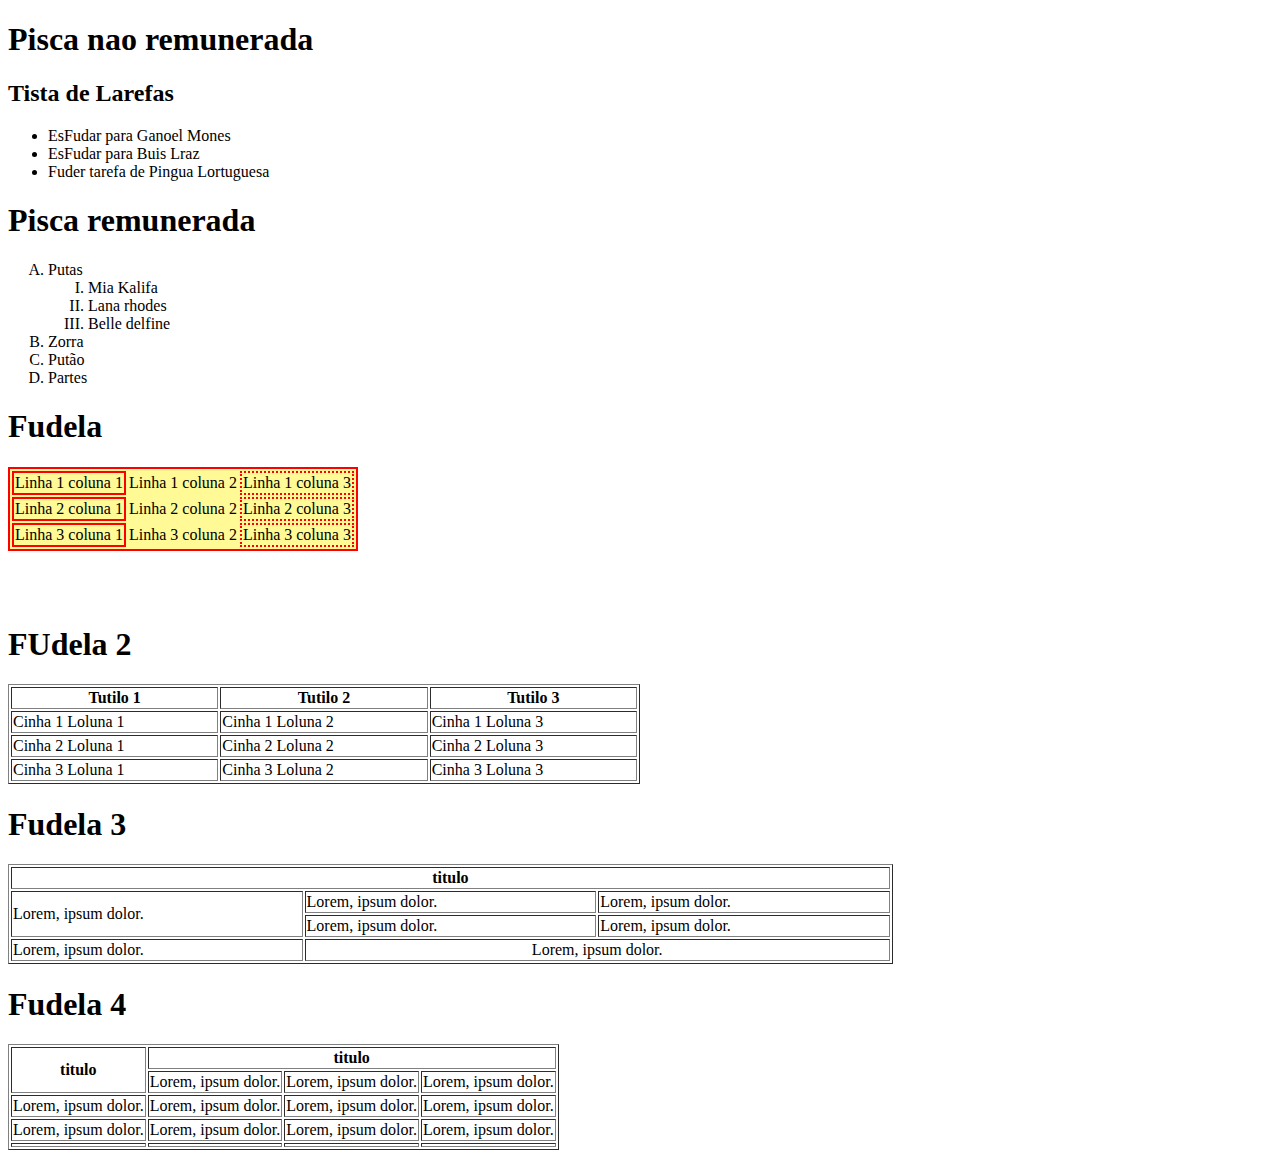
<file: index.html>
<!DOCTYPE html>
<html lang="pt-br">
<head>
    <meta charset="UTF-8">
    <meta name="viewport" content="width=device-width, initial-scale=1.0">
    <title>Piscas e Fudelas</title>
</head>
<body>
<h1>Pisca nao remunerada</h1>
<h2>Tista de Larefas</h2>
<ul>

        <li>EsFudar para Ganoel Mones</li>
        <li>EsFudar para Buis Lraz</li>
        <li>Fuder tarefa de Pingua Lortuguesa</li>

</ul>
<h1>Pisca remunerada</h1>

<ol type="A">
    <li>Putas</li>
    <ol type="I">
        <li>Mia Kalifa</li>
        <li>Lana rhodes</li>
        <li>Belle delfine</li>
    </ol>
    <li>Zorra</li>
    <li>Putão</li>
    <li>Partes</li>

</ol>
    <h1>Fudela</h1>

    <table border="1" style="border:2px solid red ;background-color: rgb(255, 250, 149);">
        </thead>
        <tr>
            <td style="border:2px solid red ;">Linha 1 coluna 1</td>
            <td style="border:2px none red ;">Linha 1 coluna 2</td>
            <td style="border:2px dotted red ;">Linha 1 coluna 3</td>
            
        </tr>
        <tr>
            <td style="border:2px solid red ;">Linha 2 coluna 1</td>
            <td style="border:2px none red ;">Linha 2 coluna 2</td>
            <td style="border:2px dotted red ;">Linha 2 coluna 3</td>
        </tr>
        <tr>
            <td style="border:2px solid red ;">Linha 3 coluna 1</td>
            <td style="border:2px none red ;">Linha 3 coluna 2</td>
            <td style="border:2px dotted red ;">Linha 3 coluna 3</td>
        </tr>
    </table>
<br>
<br>
<br>
<h1>FUdela 2</h1>
    <table border="1" style="width:50%; ">
        <thead>

            <th>Tutilo 1</th>
            <th>Tutilo 2</th>
            <th>Tutilo 3</th>

        </thead>

        <tbody>
            <tr>
                <td>Cinha 1 Loluna 1</td>
                <td>Cinha 1 Loluna 2</td>
                <td>Cinha 1 Loluna 3</td>
            </tr>
            <tr>
                <td>Cinha 2 Loluna 1</td>
                <td>Cinha 2 Loluna 2</td>
                <td>Cinha 2 Loluna 3</td>
            </tr>
            <tr>
                <td>Cinha 3 Loluna 1</td>
                <td>Cinha 3 Loluna 2</td>
                <td>Cinha 3 Loluna 3</td>
            </tr>

        </tbody>
    </table>
<h1>Fudela 3</h1>

<table border="1"  style="height: 50px; width: 70%;">

<thead>
    <th colspan="3" style="text-align: center;">titulo</th>


</thead>
<tbody>
    <tr>
        <td rowspan="2">Lorem, ipsum dolor.</td>
        <td>Lorem, ipsum dolor.</td><td>Lorem, ipsum dolor.</td>
    </tr>
    <tr>

        <td>Lorem, ipsum dolor.</td>
        <td>Lorem, ipsum dolor.</td>
    </tr>
    <tr>
        <td>Lorem, ipsum dolor.</td>
        <td colspan="2" style="text-align: center;">Lorem, ipsum dolor.</td>
        
    </tr>
</tbody>
</table>
<h1>Fudela 4</h1>

<table border = "1">
 
        <th rowspan="2">titulo</th>
        <th colspan="3">titulo</th>
        <tr>
            
            <td>Lorem, ipsum dolor.</td>
            <td>Lorem, ipsum dolor.</td>
            <td>Lorem, ipsum dolor.</td>
        </tr>
        <tr>
            <td>Lorem, ipsum dolor.</td>
            <td>Lorem, ipsum dolor.</td>
            <td>Lorem, ipsum dolor.</td>
            <td>Lorem, ipsum dolor.</td>
        </tr>
        <tr>
            <td>Lorem, ipsum dolor.</td>
            <td>Lorem, ipsum dolor.</td>
            <td>Lorem, ipsum dolor.</td>
            <td>Lorem, ipsum dolor.</td>
        </tr>
        <tr>
            <td></td>
            <td></td>
            <td></td>
            <td></td>

        </tr>

    </tbody>


</table>
</body>
</html>
</file>
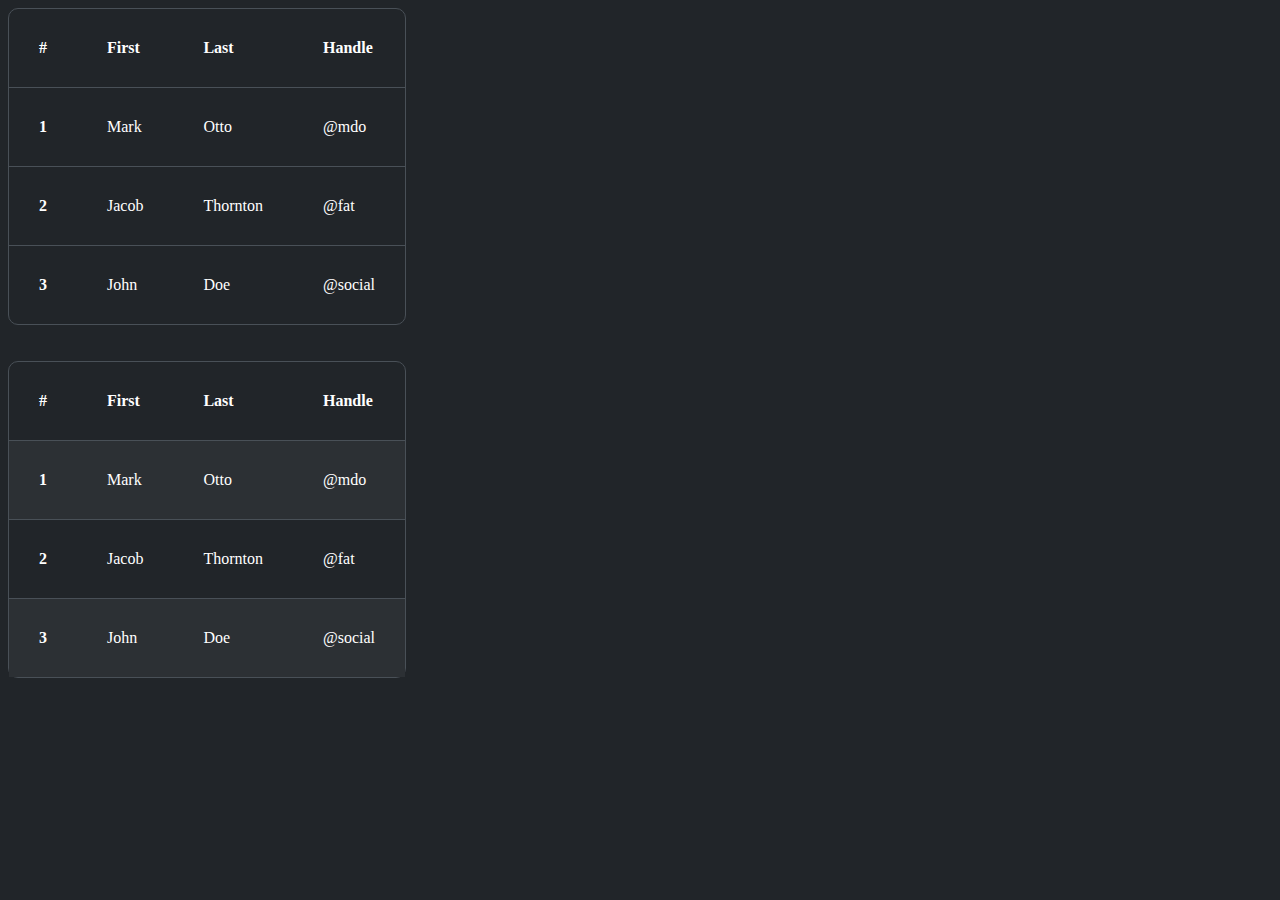
<file: bordermarginpadding/index.html>
<!DOCTYPE html>
<html lang="en">
<head>
    <meta charset="UTF-8">
    <meta name="viewport" content="width=device-width, initial-scale=1.0">
    <title>Document</title>
    <link rel="stylesheet" href="style.css">

</head>
<body>
  <table class="Table1">
  <thead>
    <tr>
      <th scope="col">#</th>
      <th scope="col">First</th>
      <th scope="col">Last</th>
      <th scope="col">Handle</th>
    </tr>
  </thead>
  <tbody>
    <tr>
      <th scope="row">1</th>
      <td>Mark</td>
      <td>Otto</td>
      <td>@mdo</td>
    </tr>
    <tr>
      <th scope="row">2</th>
      <td>Jacob</td>
      <td>Thornton</td>
      <td>@fat</td>
    </tr>
    <tr >
      <th scope="row" id="idhaha">3</th>
      <td id="idhaha">John</td>
      <td id="idhaha">Doe</td>
      <td id="idhaha">@social</td>
    </tr>
</table>

<br>
<br> 


    <table class="Table1">
  <thead>
    <tr>
      <th scope="col">#</th>
      <th scope="col">First</th>
      <th scope="col">Last</th>
      <th scope="col">Handle</th>
    </tr>
  </thead>
  <tbody>
    <tr id="table2">
      <th scope="row" >1</th>
      <td>Mark</td>
      <td>Otto</td>
      <td>@mdo</td>
    </tr>
    <tr>
      <th scope="row">2</th>
      <td>Jacob</td>
      <td>Thornton</td>
      <td>@fat</td>
    </tr>
    <tr id="table2">
      <th scope="row" id="idhaha">3</th>
      <td id="idhaha">John</td>
      <td id="idhaha">Doe</td>
      <td id="idhaha">@social</td>
    </tr>
    </table>
  </tbody>
</body>
</html>
</file>
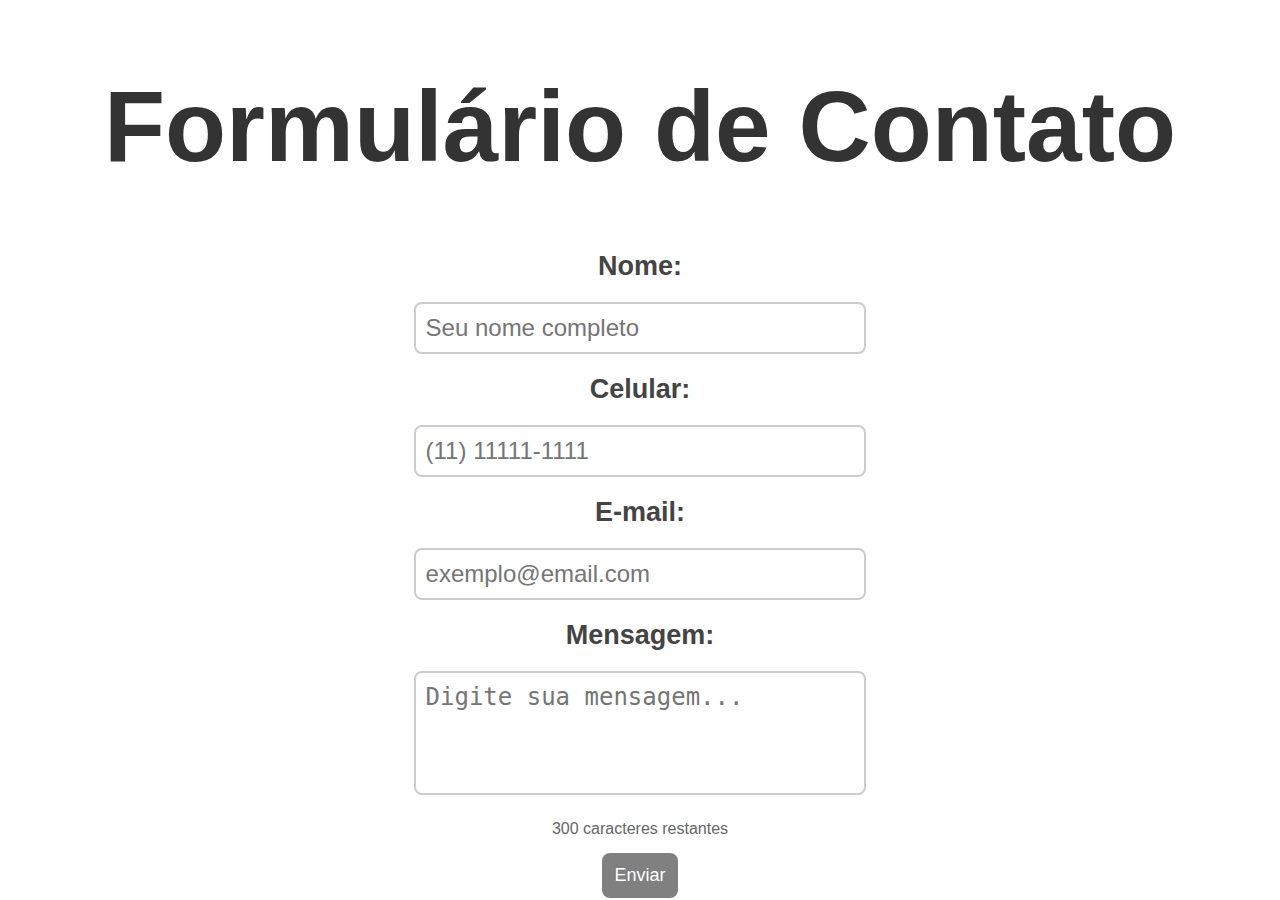
<file: Carlos Alberto Rodrigues Netto e Davi curto Pessanha/index.html>
<!DOCTYPE html>
<html lang="pt-br">
<head>
    <meta charset="UTF-8">
    <meta name="viewport" content="width=device-width, initial-scale=1.0">
    <title>Contato</title>
    <link rel="stylesheet" href="style.css">
</head>
<body>
    <div class="">
        <h1>Formulário de Contato</h1>
        <form id="form-contato">
            <label for="nome">Nome:</label>
            <input type="text" id="nome" name="nome" required placeholder="Seu nome completo">

            <label for="telefone">Celular:</label>
            <input type="tel" id="telefone" name="telefone" required placeholder="(11) 11111-1111">

            <label for="email">E-mail:</label>
            <input type="email" id="email" name="email" required placeholder="exemplo@email.com">

            <label for="mensagem">Mensagem:</label>
            <textarea id="mensagem" name="mensagem" maxlength="300" required placeholder="Digite sua mensagem..."></textarea>
            <div id="contador">300 caracteres restantes</div>

            <button type="submit">Enviar</button>
        </form>
    </div>

    <script src="script.js"></script>
</body>
</html>
</file>
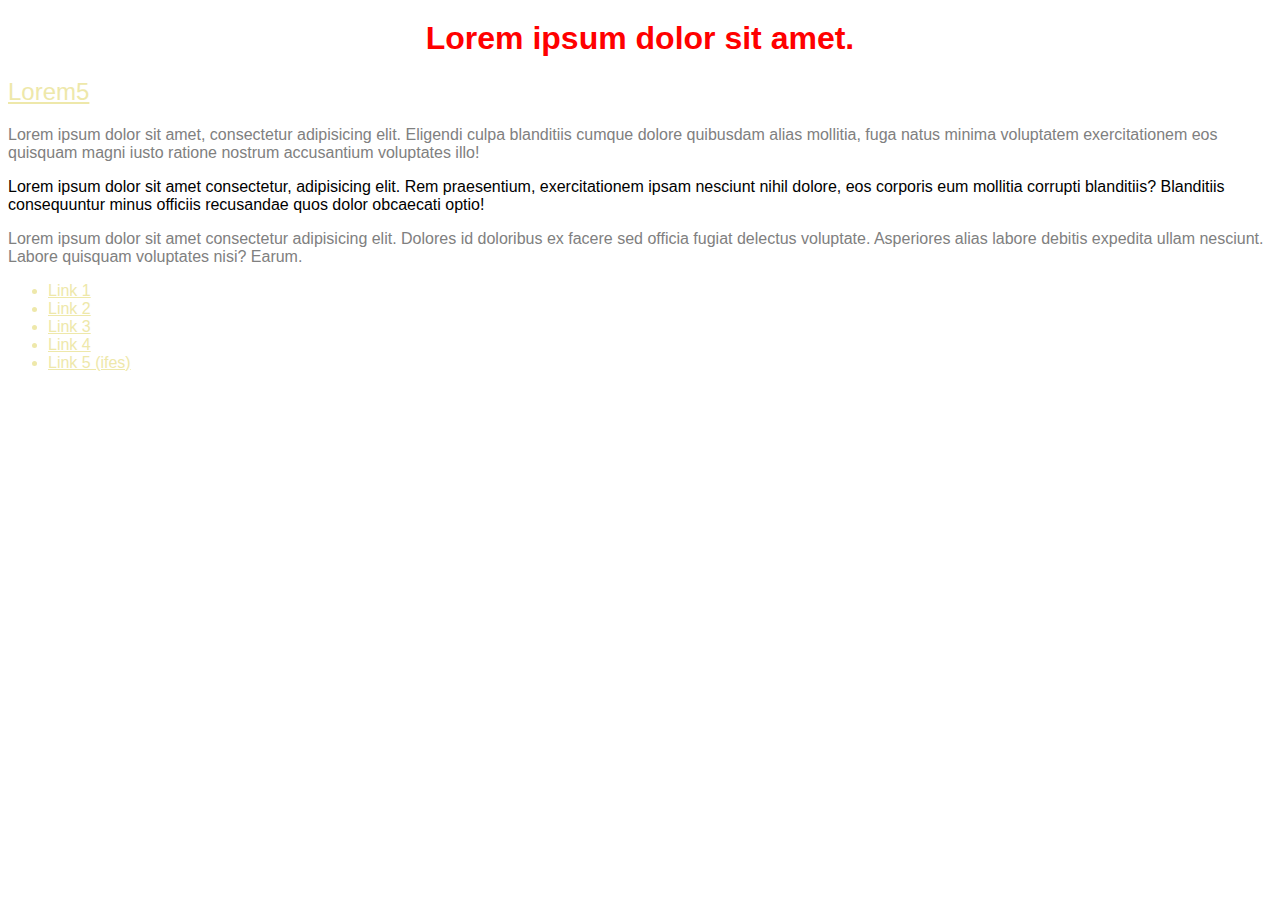
<file: CSS/index.html>
<!DOCTYPE html>
<html lang="pt-br">
<head>
    <meta charset="UTF-8">
    <meta name="viewport" content="width=device-width, initial-scale=1.0">
    <title>CSS</title>
    <link rel="stylesheet" href="CSS!!!!!.css">
    <!--<style>
        p{
            color:grey;
            text-align: justify;

        }
    </style>-->
</head>
<h1  >Lorem ipsum dolor sit amet.</h1>
<h2 class ="t2">Lorem5</h2>
<p>Lorem ipsum dolor sit amet, consectetur adipisicing elit. Eligendi culpa blanditiis cumque dolore quibusdam alias mollitia, fuga natus minima voluptatem exercitationem eos quisquam magni iusto ratione nostrum accusantium voluptates illo!</p>
<p class = "texto-comum">Lorem ipsum dolor sit amet consectetur, adipisicing elit. Rem praesentium, exercitationem ipsam nesciunt nihil dolore, eos corporis eum mollitia corrupti blanditiis? Blanditiis consequuntur minus officiis recusandae quos dolor obcaecati optio!</p>
<p>Lorem ipsum dolor sit amet consectetur adipisicing elit. Dolores id doloribus ex facere sed officia fugiat delectus voluptate. Asperiores alias labore debitis expedita ullam nesciunt. Labore quisquam voluptates nisi? Earum.</p>
<body>
<ul>
    <li><a href="">Link 1</a></li>
    <li><a href="">Link 2</a></li>
    <li><a href="">Link 3</a></li>
    <li><a href="">Link 4</a></li>
    <li><a href="" id="Link-IFES">Link 5 (ifes)</a></li>
</ul>
</body>
</html>
</file>
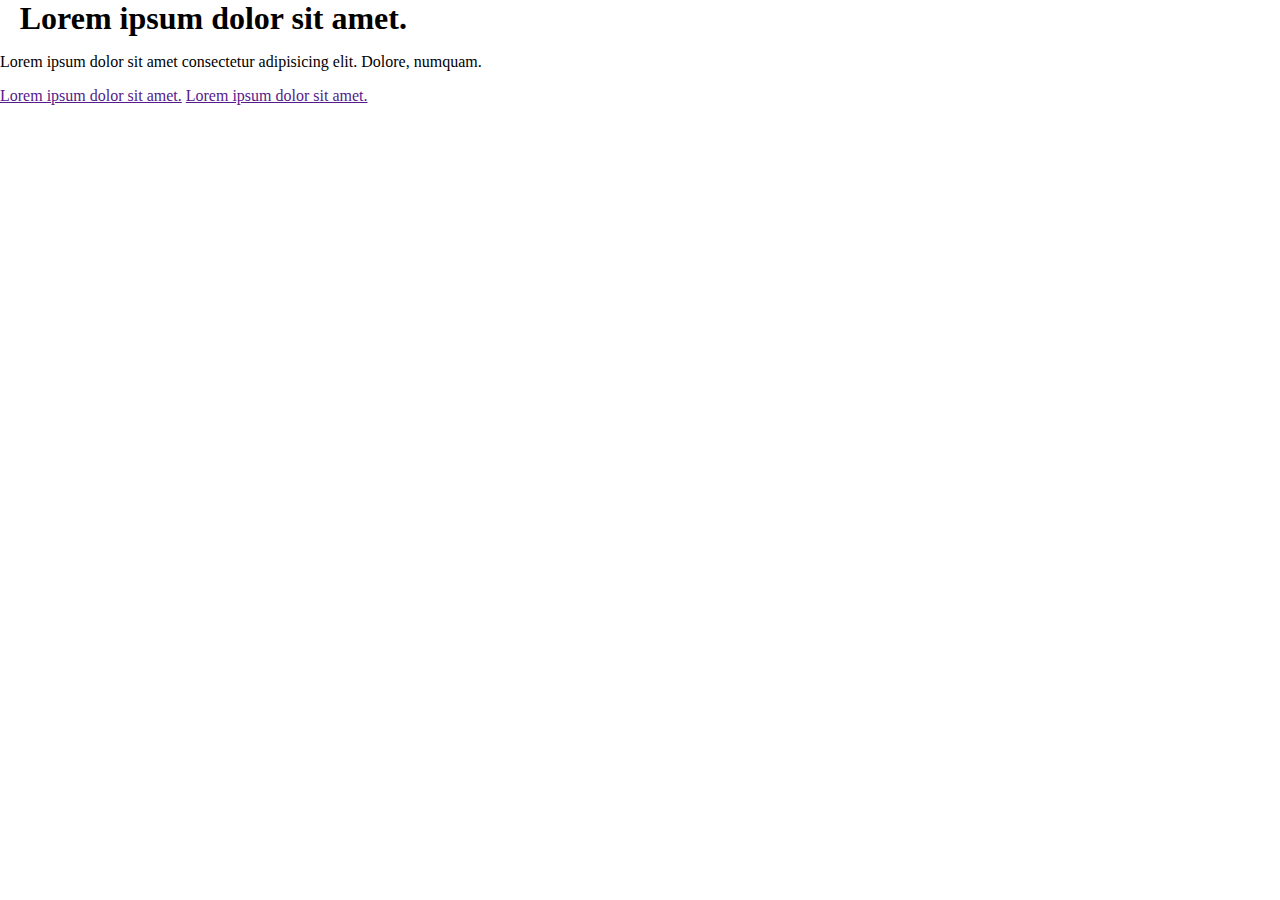
<file: display/index.html>
<!DOCTYPE html>
<html lang="en">
<head>
    <meta charset="UTF-8">
    <meta name="viewport" content="width=device-width, initial-scale=1.0">
    <title>Document</title>
    <link rel="stylesheet" href="style.css">
</head>
<body>
<h1>Lorem ipsum dolor sit amet.</h1>
<p>Lorem ipsum dolor sit amet consectetur adipisicing elit. Dolore, numquam.</p>
<a  class="laal" href="">Lorem ipsum dolor sit amet.</a>

<a  class="laal" href="">Lorem ipsum dolor sit amet.</a>


</body>
</html>
</file>
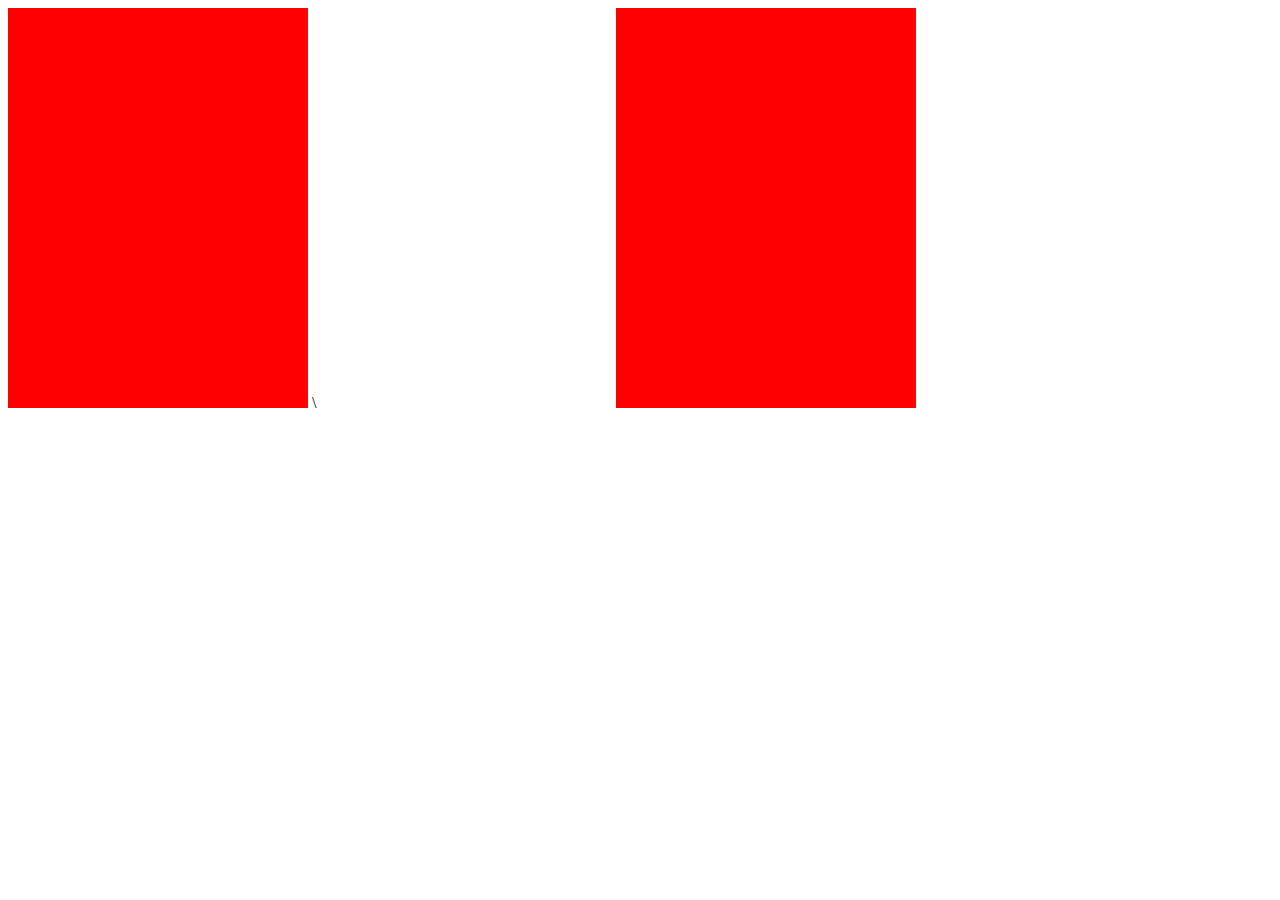
<file: div/index.html>
<!DOCTYPE html>
<html lang="en">
<head>
    <meta charset="UTF-8">
    <meta name="viewport" content="width=device-width, initial-scale=1.0">
    <title>Document</title>
    <link rel="stylesheet" href="style.css">
</head>
<body>
    <div class="d1" id="a3"></div>
    <div class="d1" id="a2">\</div>
    <div class="d1" id="a3"></div>
</body>
</html>
</file>
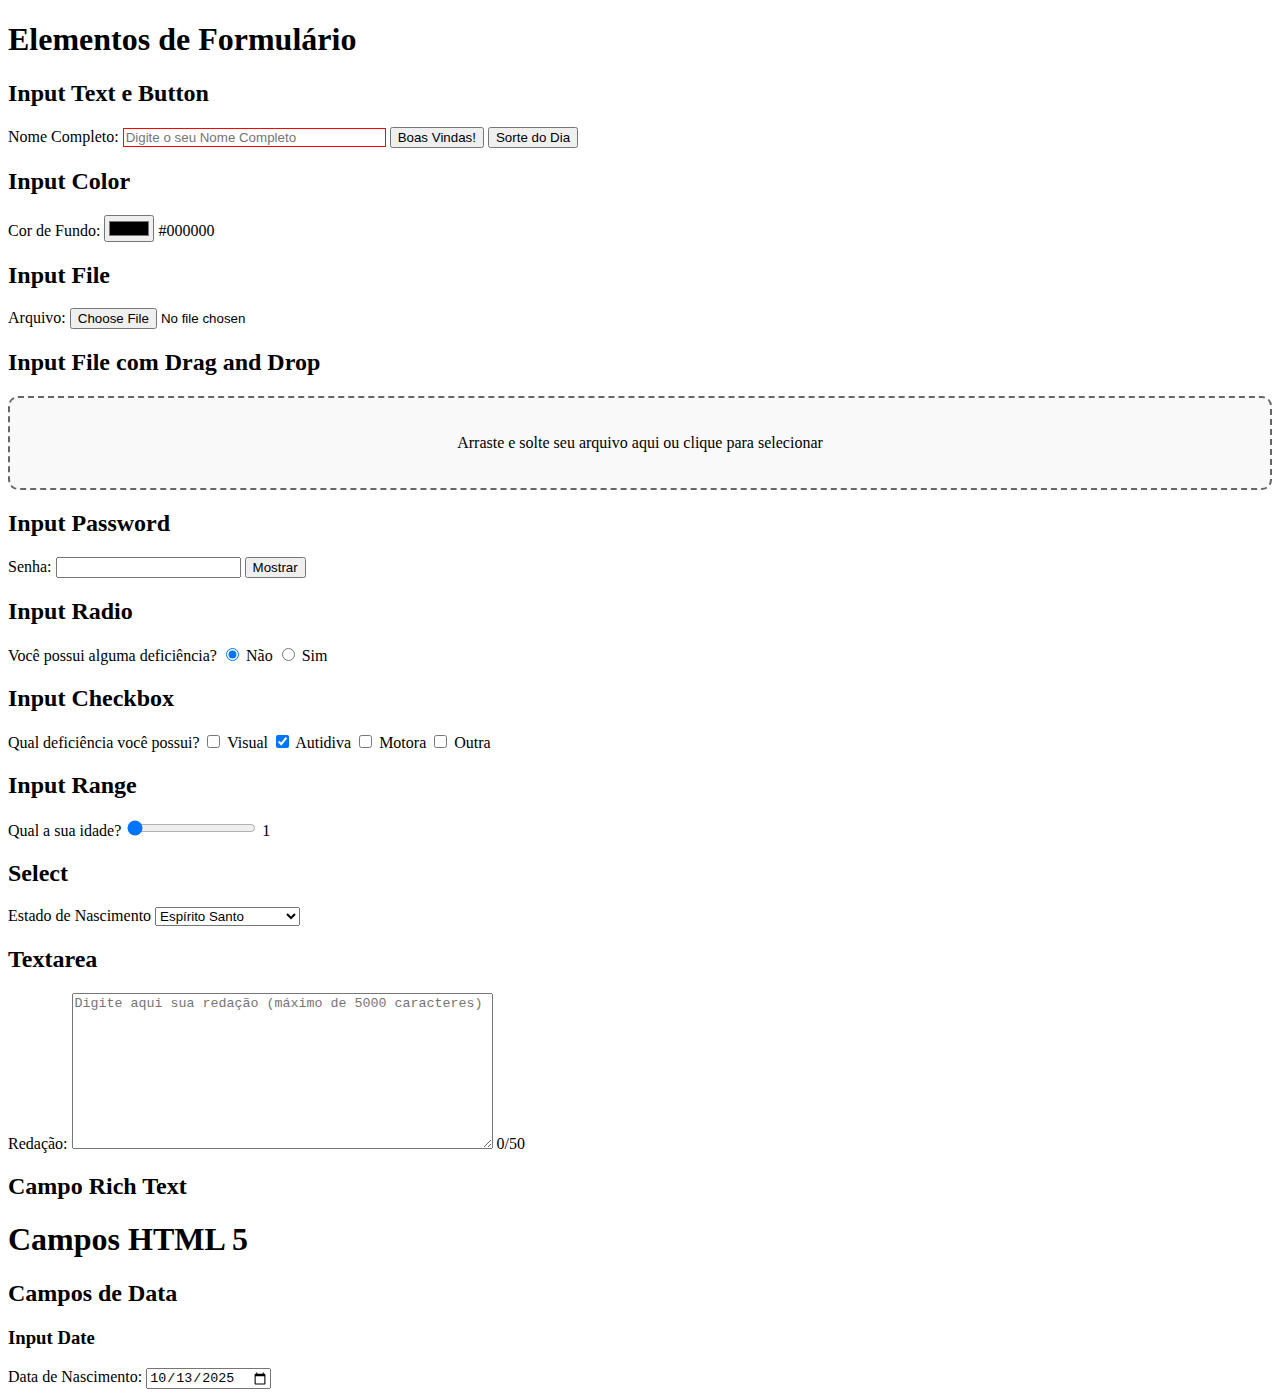
<file: Formularios/index.html>
<!DOCTYPE html>
<html lang="pt-br">
<head>
    <meta charset="UTF-8">
    <meta name="viewport" content="width=device-width, initial-scale=1.0">
    <title>Formulários HTML</title>

    <link rel="stylesheet" href="estilos.css">
    <link rel="stylesheet" href="dragdrop.css">
    <link href="https://cdn.quilljs.com/1.3.6/quill.snow.css" rel="stylesheet">
</head>
<body>

<h1>Elementos de Formulário</h1>

<div>
    <h2>Input Text e Button</h2>
    <label for="nome">Nome Completo:</label>
    <input type="text" class="texto" id="nome" name="nome" size="30" maxlength="30" placeholder="Digite o seu Nome Completo">

    <input type="button" id="btnboasvindas" name="btnboasvindas" value="Boas Vindas!" onclick="boasVindas()">

    <button id="btnsortedodia" name="btnsortedodia" onclick="sorteDoDia()">Sorte do Dia</button>
</div>

<div>
    <h2>Input Color</h2>

    <label for="corfundo">Cor de Fundo:</label>
    <input type="color" id="corfundo" name="corfundo" onchange="mudaCor(this.value)">
    <span id="corfundo_texto">#000000</span>
</div>

<div>
    <h2>Input File</h2>
    <label for="arquivo">Arquivo:</label>
    <input type="file" id="arquivo" name="arquivo">
</div>

<div>
    <h2>Input File com Drag and Drop</h2>
    <div id="drop-area">
        <p>Arraste e solte seu arquivo aqui ou clique para selecionar</p>
        <input type="file" id="fileElem" name="fileElem" hidden>
    </div>
    <div id="file-list"></div>
</div>

<div>
    <h2>Input Password</h2>

    <label for="senha">Senha:</label>
    <input type="password" id="senha" name="senha">
    <input type="button" id="btmostrar" name="btmostrar" value="Mostrar" onmousedown="mostraSenha()">
</div>

<div>
    <h2>Input Radio</h2>

    <label>Você possui alguma deficiência?</label>

    <input type="radio" id="deficienciaNao" name="deficiencia" value="N" checked>
    <label for="deficienciaNao">Não</label>

    <input type="radio" id="deficienciaSim" name="deficiencia" value="S">
    <label for="deficienciaSim">Sim</label>
</div>

<div>
    <h2>Input Checkbox</h2>

    <label>Qual deficiência você possui?</label>

    <input type="checkbox" id="deficienciaVisual" name="deficienciaVisual" value="1">
    <label for="deficienciaVisual">Visual</label>

    <input type="checkbox" id="deficienciaAuditiva" name="deficienciaAuditiva" value="2" checked>
    <label for="deficienciaAuditiva">Autidiva</label>

    <input type="checkbox" id="deficienciaMotora" name="deficienciaMotora" value="3">
    <label for="deficienciaMotora">Motora</label>

    <input type="checkbox" id="deficienciaOutra" name="deficienciaOutra" value="4">
    <label for="deficienciaOutra">Outra</label>
</div>

<div>
    <h2>Input Range</h2>

    <label for="idade">Qual a sua idade?</label>
    <input type="range" id="idade" name="idade" min="1" max="10" value="1" step="0.5" oninput="mudaIdade(this.value)">

    <span id="idadevalor">1</span>
</div>

<div>
    <h2>Select</h2>

    <label for="estado">Estado de Nascimento</label>
    <select id="estado" name="estado">
        <option value=""></option>
        <option value="AC">Acre</option>
        <option value="AL">Alagoas</option>
        <option value="AP">Amapá</option>
        <option value="AM">Amazonas</option>
        <option value="BA">Bahia</option>
        <option value="CE">Ceará</option>
        <option value="DF">Distrito Federal</option>
        <option value="ES" selected>Espírito Santo</option>
        <option value="GO">Goiás</option>
        <option value="MA">Maranhão</option>
        <option value="MT">Mato Grosso</option>
        <option value="MS">Mato Grosso do Sul</option>
        <option value="MG">Minas Gerais</option>
        <option value="PA">Pará</option>
        <option value="PB">Paraíba</option>
        <option value="PR">Paraná</option>
        <option value="PE">Pernambuco</option>
        <option value="PI">Piauí</option>
        <option value="RJ">Rio de Janeiro</option>
        <option value="RN">Rio Grande do Norte</option>
        <option value="RS">Rio Grande do Sul</option>
        <option value="RO">Rondônia</option>
        <option value="RR">Roraima</option>
        <option value="SC">Santa Catarina</option>
        <option value="SP">São Paulo</option>
        <option value="SE">Sergipe</option>
        <option value="TO">Tocantins</option>
    </select>    
</div>

<div>
    <h2>Textarea</h2>

    <label for="redacao">Redação:</label>
    <textarea id="redacao" name="redacao" cols="50" rows="10" placeholder="Digite aqui sua redação (máximo de 5000 caracteres)" maxlength="50" oninput="contaTexto(this.value)"></textarea>
    <span id="qtdcaracteres">0/50</span>
</div>

<div>
    <h2>Campo Rich Text</h2>

    <div id="editor"></div>
</div>

<h1>Campos HTML 5</h1>

<h2>Campos de Data</h2>

<div>
    <h3>Input Date</h3>

    <label for="dtnascimento">Data de Nascimento:</label>
    <input type="date" id="dtnascimento" name="dtnascimento" value="2025-10-13">
</div>


<script src="dragdrop.js"></script>
<script src="https://cdn.quilljs.com/1.3.6/quill.js"></script>

<script>
const quill = new Quill('#editor', {
    theme: 'snow'
  });

function boasVindas(){
    var nome = document.getElementById("nome").value;
    alert("Olá: " + nome);
}

function sorteDoDia() {
    const mensagens = [
        "Acredite em você e em todo o seu potencial.",
        "Cada dia é uma nova oportunidade para recomeçar.",
        "Seja a mudança que você deseja ver no mundo.",
        "Você é mais forte do que imagina.",
        "Grandes conquistas começam com pequenos passos.",
        "Nunca é tarde para realizar seus sonhos.",
        "O sucesso é a soma de pequenos esforços diários.",
        "A persistência é o caminho do êxito.",
        "Confie no processo e continue avançando.",
        "Seu esforço de hoje será sua vitória de amanhã.",
        "Transforme desafios em oportunidades.",
        "A jornada é tão importante quanto o destino.",
        "Você é capaz de ir além do que pensa.",
        "Não desista, o próximo passo pode ser o da vitória.",
        "A cada queda, levante-se mais forte.",
        "O impossível é apenas algo que ainda não foi feito.",
        "Valorize suas conquistas, por menores que sejam.",
        "Sua atitude define a sua altitude.",
        "Tenha coragem para seguir em frente.",
        "Hoje é o dia perfeito para dar o seu melhor."
    ];

    const indice = Math.floor(Math.random() * mensagens.length);
    alert(mensagens[indice]);
}

function mudaCor(cor){
    document.getElementById("corfundo_texto").innerHTML = cor.toUpperCase();
    document.body.style.backgroundColor = cor;
}

function mudaIdade(idade){
    document.getElementById("idadevalor").innerHTML = idade;
}

function mostraSenha(){
    var senha = document.getElementById("senha");
    var btmostrar = document.getElementById("btmostrar");

    if(senha.type == "password"){
        senha.type = "text";
        btmostrar.value = "Esconder";
    }
    else{
        senha.type = "password";
        btmostrar.value = "Mostrar";
    }
}

function contaTexto(texto){
    document.getElementById("qtdcaracteres").innerHTML = texto.length + "/50";
}
</script>

</body>
</html>
</file>
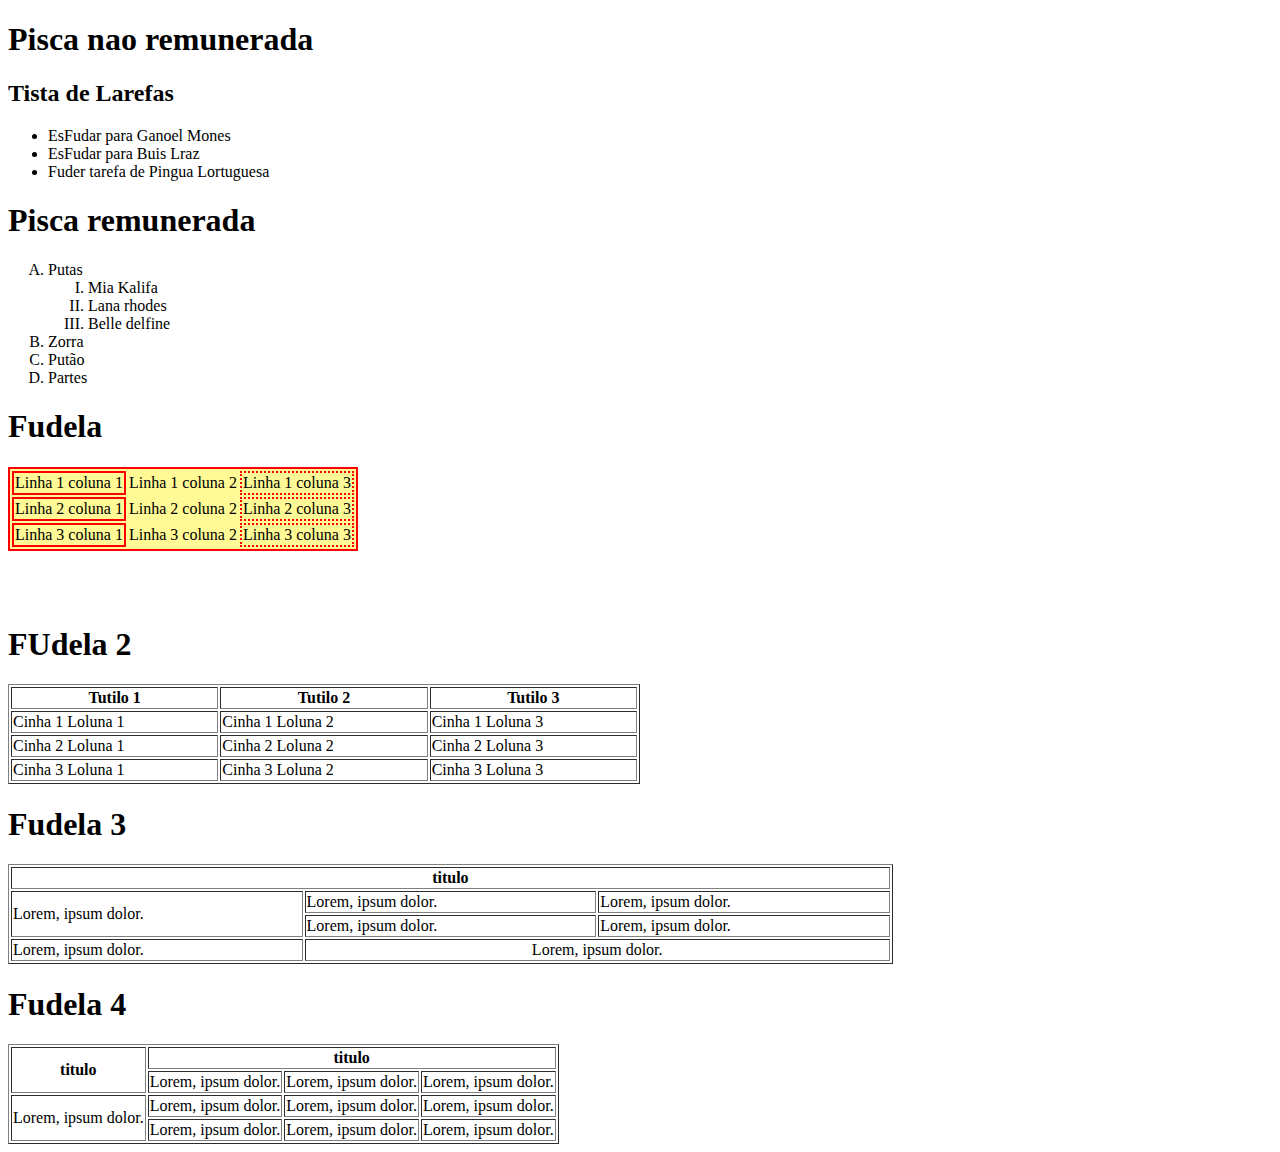
<file: proj2/index.html>
<!DOCTYPE html>
<html lang="pt-br">
<head>
    <meta charset="UTF-8">
    <meta name="viewport" content="width=device-width, initial-scale=1.0">
    <title>Piscas e Fudelas</title>
</head>
<body>
<h1>Pisca nao remunerada</h1>
<h2>Tista de Larefas</h2>
<ul>

        <li>EsFudar para Ganoel Mones</li>
        <li>EsFudar para Buis Lraz</li>
        <li>Fuder tarefa de Pingua Lortuguesa</li>

</ul>
<h1>Pisca remunerada</h1>

<ol type="A">
    <li>Putas</li>
    <ol type="I">
        <li>Mia Kalifa</li>
        <li>Lana rhodes</li>
        <li>Belle delfine</li>
    </ol>
    <li>Zorra</li>
    <li>Putão</li>
    <li>Partes</li>

</ol>
    <h1>Fudela</h1>

    <table border="1" style="border:2px solid red ;background-color: rgb(255, 250, 149);">
        </thead>
        <tr>
            <td style="border:2px solid red ;">Linha 1 coluna 1</td>
            <td style="border:2px none red ;">Linha 1 coluna 2</td>
            <td style="border:2px dotted red ;">Linha 1 coluna 3</td>
            
        </tr>
        <tr>
            <td style="border:2px solid red ;">Linha 2 coluna 1</td>
            <td style="border:2px none red ;">Linha 2 coluna 2</td>
            <td style="border:2px dotted red ;">Linha 2 coluna 3</td>
        </tr>
        <tr>
            <td style="border:2px solid red ;">Linha 3 coluna 1</td>
            <td style="border:2px none red ;">Linha 3 coluna 2</td>
            <td style="border:2px dotted red ;">Linha 3 coluna 3</td>
        </tr>
    </table>
<br>
<br>
<br>
<h1>FUdela 2</h1>
    <table border="1" style="width:50%; ">
        <thead>

            <th>Tutilo 1</th>
            <th>Tutilo 2</th>
            <th>Tutilo 3</th>

        </thead>

        <tbody>
            <tr>
                <td>Cinha 1 Loluna 1</td>
                <td>Cinha 1 Loluna 2</td>
                <td>Cinha 1 Loluna 3</td>
            </tr>
            <tr>
                <td>Cinha 2 Loluna 1</td>
                <td>Cinha 2 Loluna 2</td>
                <td>Cinha 2 Loluna 3</td>
            </tr>
            <tr>
                <td>Cinha 3 Loluna 1</td>
                <td>Cinha 3 Loluna 2</td>
                <td>Cinha 3 Loluna 3</td>
            </tr>

        </tbody>
    </table>
<h1>Fudela 3</h1>

<table border="1"  style="height: 50px; width: 70%;">

<thead>
    <th colspan="3" style="text-align: center;">titulo</th>


</thead>
<tbody>
    <tr>
        <td rowspan="2">Lorem, ipsum dolor.</td>
        <td>Lorem, ipsum dolor.</td><td>Lorem, ipsum dolor.</td>
    </tr>
    <tr>

        <td>Lorem, ipsum dolor.</td>
        <td>Lorem, ipsum dolor.</td>
    </tr>
    <tr>
        <td>Lorem, ipsum dolor.</td>
        <td colspan="2" style="text-align: center;">Lorem, ipsum dolor.</td>
        
    </tr>
</tbody>
</table>
<h1>Fudela 4</h1>

<table border = "1">
 
        <th rowspan="2">titulo</th>
        <th colspan="3">titulo</th>
        <tr>
            
            <td>Lorem, ipsum dolor.</td>
            <td>Lorem, ipsum dolor.</td>
            <td>Lorem, ipsum dolor.</td>
        </tr>
        <tr>
            <td rowspan="2">Lorem, ipsum dolor.</td>
            <td>Lorem, ipsum dolor.</td>
            <td>Lorem, ipsum dolor.</td>
            <td>Lorem, ipsum dolor.</td>
        </tr>
        <tr>
            <td>Lorem, ipsum dolor.</td>
            <td>Lorem, ipsum dolor.</td>
            <td>Lorem, ipsum dolor.</td>
        </tr>
      

    </tbody>
</table>
</body>
</html>
</file>
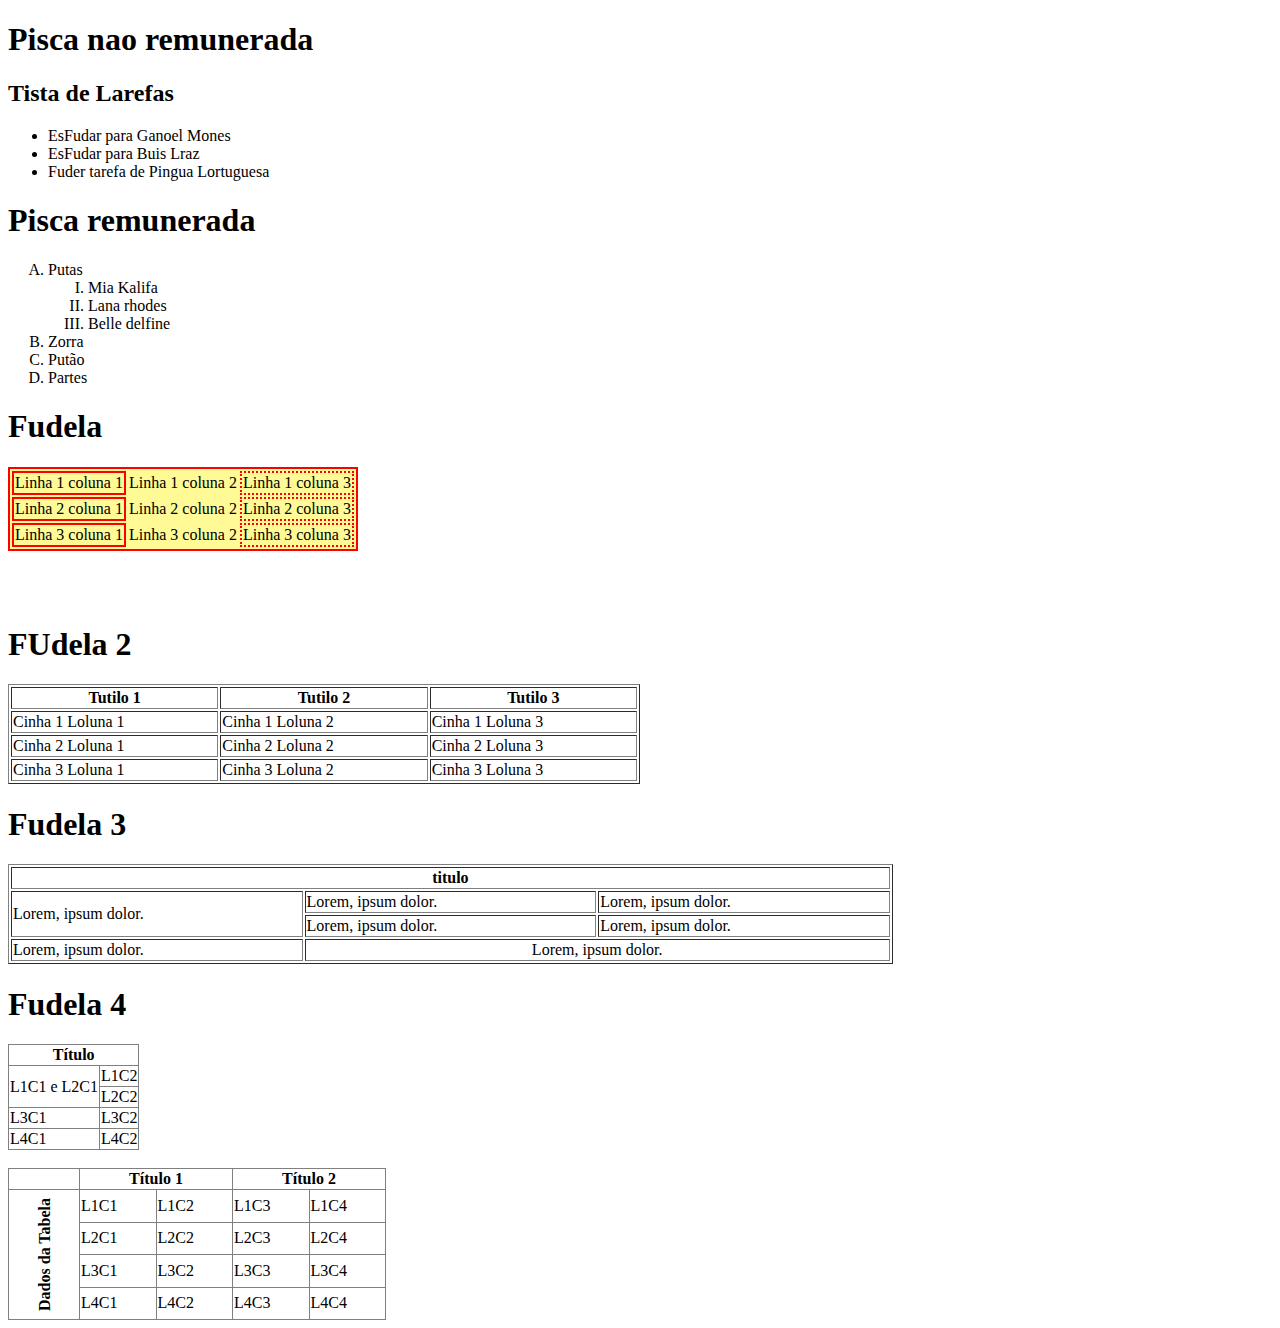
<file: Tabela/index.html>
<!DOCTYPE html>
<html lang="pt-br">
<head>
    <meta charset="UTF-8">
    <meta name="viewport" content="width=device-width, initial-scale=1.0">
    <title>Piscas e Fudelas</title>
</head>
<body>
<h1>Pisca nao remunerada</h1>
<h2>Tista de Larefas</h2>
<ul>

        <li>EsFudar para Ganoel Mones</li>
        <li>EsFudar para Buis Lraz</li>
        <li>Fuder tarefa de Pingua Lortuguesa</li>

</ul>
<h1>Pisca remunerada</h1>

<ol type="A">
    <li>Putas</li>
    <ol type="I">
        <li>Mia Kalifa</li>
        <li>Lana rhodes</li>
        <li>Belle delfine</li>
    </ol>
    <li>Zorra</li>
    <li>Putão</li>
    <li>Partes</li>

</ol>
    <h1>Fudela</h1>

    <table border="1" style="border:2px solid red ;background-color: rgb(255, 250, 149);">
        </thead>
        <tr>
            <td style="border:2px solid red ;">Linha 1 coluna 1</td>
            <td style="border:2px none red ;">Linha 1 coluna 2</td>
            <td style="border:2px dotted red ;">Linha 1 coluna 3</td>
            
        </tr>
        <tr>
            <td style="border:2px solid red ;">Linha 2 coluna 1</td>
            <td style="border:2px none red ;">Linha 2 coluna 2</td>
            <td style="border:2px dotted red ;">Linha 2 coluna 3</td>
        </tr>
        <tr>
            <td style="border:2px solid red ;">Linha 3 coluna 1</td>
            <td style="border:2px none red ;">Linha 3 coluna 2</td>
            <td style="border:2px dotted red ;">Linha 3 coluna 3</td>
        </tr>
    </table>
<br>
<br>
<br>
<h1>FUdela 2</h1>
    <table border="1" style="width:50%; ">
        <thead>

            <th>Tutilo 1</th>
            <th>Tutilo 2</th>
            <th>Tutilo 3</th>

        </thead>

        <tbody>
            <tr>
                <td>Cinha 1 Loluna 1</td>
                <td>Cinha 1 Loluna 2</td>
                <td>Cinha 1 Loluna 3</td>
            </tr>
            <tr>
                <td>Cinha 2 Loluna 1</td>
                <td>Cinha 2 Loluna 2</td>
                <td>Cinha 2 Loluna 3</td>
            </tr>
            <tr>
                <td>Cinha 3 Loluna 1</td>
                <td>Cinha 3 Loluna 2</td>
                <td>Cinha 3 Loluna 3</td>
            </tr>

        </tbody>
    </table>
<h1>Fudela 3</h1>

<table border="1"  style="height: 50px; width: 70%;">

<thead>
    <th colspan="3" style="text-align: center;">titulo</th>


</thead>
<tbody>
    <tr>
        <td rowspan="2">Lorem, ipsum dolor.</td>
        <td>Lorem, ipsum dolor.</td><td>Lorem, ipsum dolor.</td>
    </tr>
    <tr>

        <td>Lorem, ipsum dolor.</td>
        <td>Lorem, ipsum dolor.</td>
    </tr>
    <tr>
        <td>Lorem, ipsum dolor.</td>
        <td colspan="2" style="text-align: center;">Lorem, ipsum dolor.</td>
        
    </tr>
</tbody>
</table>
<h1>Fudela 4</h1>

<table border = 1 style="border-collapse: collapse;">
    <tr>
      <th colspan="2">Título</th>
    </tr>
    <tr>
      <td rowspan="2" style=" align-self: top;">L1C1 e L2C1</td>
      <td>L1C2</td>
    </tr>
    <tr>
      <td>L2C2</td>
    </tr>
    <tr>
      <td>L3C1</td>
      <td>L3C2</td>
    </tr>
    <tr>
      <td>L4C1</td>
      <td>L4C2</td>
    </tr>
  </table>
  
 <br>
  <table border = 1 style="border-collapse: collapse;">
    <tr>
      <th></th>
      <th colspan="2" width = "150">Título 1</th>
      <th colspan="2" width = "150">Título 2</th>
    </tr>
    <tr>
        <th style = "padding: 8px; writing-mode: vertical-lr; transform: rotate(180deg);"rowspan="5">Dados da Tabela</th>
      <td>L1C1</td>
      <td>L1C2</td>
      <td>L1C3</td>
      <td>L1C4</td>
    </tr>
    <tr>
      <td>L2C1</td>
      <td>L2C2</td>
      <td>L2C3</td>
      <td>L2C4</td>
    </tr>
    <tr>
      <td>L3C1</td>
      <td>L3C2</td>
      <td>L3C3</td>
      <td>L3C4</td>
    </tr>
    <tr>
      <td>L4C1</td>
      <td>L4C2</td>
      <td>L4C3</td>
      <td>L4C4</td>
    </tr>
  </table>

    </tbody>
</table>
</body>
</html>
</file>
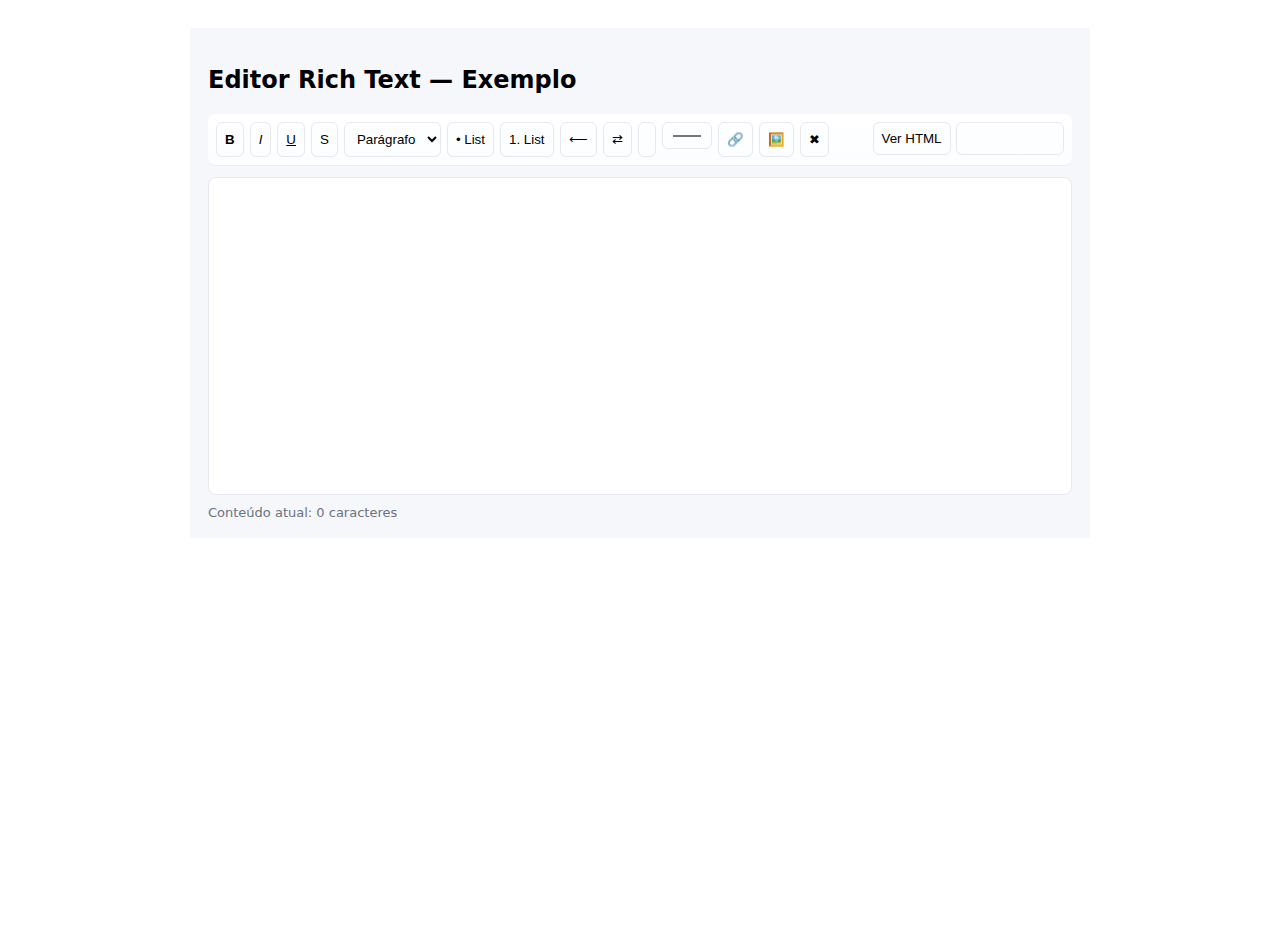
<file: Formularios/kkk/index.html>
<!doctype html>
<html lang="pt-BR">
<head>
  <meta charset="utf-8" />
  <meta name="viewport" content="width=device-width,initial-scale=1" />
  <title>Editor Rich Text — Exemplo</title>
  <style>
    :root{--bg:#f6f7fb;--panel:#fff;--muted:#6b7280;--accent:#0b5fff}
    html,body{height:100%;margin:0;font-family:Inter,system-ui,Segoe UI,Roboto,"Helvetica Neue",Arial}
    .container{max-width:900px;margin:28px auto;padding:18px;background:var(--bg);box-sizing:border-box}
    .toolbar{display:flex;gap:6px;flex-wrap:wrap;padding:8px;background:linear-gradient(180deg,#fff,#fbfdff);border-radius:8px;box-shadow:0 1px 0 rgba(0,0,0,0.04)}
    .toolbar button, .toolbar select, .toolbar input[type="color"]{background:transparent;border:1px solid #e6e9ef;padding:8px;border-radius:6px;cursor:pointer}
    .toolbar button.active{background:var(--accent);color:#fff;border-color:transparent}
    #editor{min-height:280px;padding:18px;margin-top:12px;border:1px solid #e6e9ef;border-radius:8px;background:var(--panel);outline:none}
    #editor:focus{box-shadow:0 0 0 3px rgba(11,95,255,0.08);border-color:#cfe1ff}
    .row{display:flex;gap:12px;align-items:center;margin-top:10px}
    .muted{color:var(--muted);font-size:13px}
    .actions{margin-left:auto}
    .btn-primary{background:var(--accent);color:#fff;border:none;padding:8px 12px;border-radius:6px;cursor:pointer}
    pre{white-space:pre-wrap;background:#0f1724;color:#e6eef8;padding:12px;border-radius:6px;overflow:auto}
    @media (max-width:600px){.toolbar{gap:4px}.container{margin:10px}}
  </style>
</head>
<body>
  <div class="container">
    <h2>Editor Rich Text — Exemplo</h2>
    <div class="toolbar" role="toolbar" aria-label="Barra de formatação">
      <button type="button" data-cmd="bold" title="Negrito (Ctrl+B)"><strong>B</strong></button>
      <button type="button" data-cmd="italic" title="Itálico (Ctrl+I)"><em>I</em></button>
      <button type="button" data-cmd="underline" title="Sublinhado (Ctrl+U)"><u>U</u></button>
      <button type="button" data-cmd="strikeThrough" title="Tachado">S</button>
      <select id="formatBlock" title="Cabeçalho/Parágrafo">
        <option value="p">Parágrafo</option>
        <option value="h1">Título 1</option>
        <option value="h2">Título 2</option>
        <option value="h3">Título 3</option>
      </select>
      <button type="button" data-cmd="insertUnorderedList" title="Lista">• List</button>
      <button type="button" data-cmd="insertOrderedList" title="Lista numerada">1. List</button>
      <button type="button" data-cmd="justifyLeft" title="Alinhar esquerda">⟵</button>
      <button type="button" data-cmd="justifyCenter" title="Centralizar">⇄</button>
      <button type="button" data-cmd="justifyRight" title="Alinhar direita"> </button>
      <input id="color" type="color" title="Cor do texto" />
      <button id="createLink" type="button" title="Inserir link">🔗</button>
      <button id="insertImage" type="button" title="Inserir imagem por URL">🖼️</button>
      <button id="clean" type="button" title="Remover formatação">✖</button>
      <div class="actions">
        <button id="toggleHtml" type="button">Ver HTML</button>
        <button id="exportHtml" class="btn-primary" type="button">Exportar HTML</button>
      </div>
    </div>

    <div id="editor" contenteditable="true" role="textbox" aria-multiline="true" aria-label="Área de edição rich text">
      <p></p>
    </div>

    <div class="row">
      <div class="muted">Conteúdo atual: <span id="chars">0</span> caracteres</div>
    </div>

    <div id="htmlView" style="display:none;margin-top:12px">
      <h4>HTML gerado</h4>
      <pre id="htmlPre"></pre>
    </div>
  </div>

  <script>
    // Funções utilitárias
    const editor = document.getElementById('editor');
    const chars = document.getElementById('chars');
    const htmlView = document.getElementById('htmlView');
    const htmlPre = document.getElementById('htmlPre');

    // Atualiza contador de caracteres
    function updateCount(){
      chars.textContent = editor.innerText.trim().length;
    }
    editor.addEventListener('input', updateCount);
    updateCount();

    // Barra de ferramentas (usa document.execCommand para simplicidade)
    document.querySelectorAll('[data-cmd]').forEach(btn=>{
      btn.addEventListener('click', ()=>{
        const cmd = btn.dataset.cmd;
        document.execCommand(cmd, false, null);
        editor.focus();
        btn.classList.toggle('active', document.queryCommandState(cmd));
      });
    });

    // select de blocos (p, h1, h2...)
    document.getElementById('formatBlock').addEventListener('change', function(){
      const val = this.value;
      document.execCommand('formatBlock', false, val);
      editor.focus();
    });

    // cor
    document.getElementById('color').addEventListener('input', function(){
      document.execCommand('foreColor', false, this.value);
      editor.focus();
    });

    // link
    document.getElementById('createLink').addEventListener('click', ()=>{
      const url = prompt('URL do link (comece com http:// ou https://)');
      if(url) document.execCommand('createLink', false, url);
      editor.focus();
    });

    // imagem via URL
    document.getElementById('insertImage').addEventListener('click', ()=>{
      const url = prompt('URL da imagem');
      if(url) document.execCommand('insertImage', false, url);
      editor.focus();
    });

    // limpar formatação simples
    document.getElementById('clean').addEventListener('click', ()=>{
      const selHtml = getSelectionHtml();
      if(!selHtml) return; // nada selecionado
      // substitui seleção por versão sem tags
      const text = window.getSelection().toString();
      document.execCommand('insertText', false, text);
      editor.focus();
    });

    // alternar visualização HTML
    document.getElementById('toggleHtml').addEventListener('click', ()=>{
      const showing = htmlView.style.display !== 'none';
      if(showing){ htmlView.style.display = 'none'; }
      else{ htmlPre.textContent = editor.innerHTML; htmlView.style.display = 'block'; }
    });


    // pega HTML da seleção (utilitário)
    function getSelectionHtml(){
      const sel = window.getSelection();
      if(!sel || sel.rangeCount===0) return '';
      const container = document.createElement('div');
      for(let i=0;i<sel.rangeCount;i++) container.appendChild(sel.getRangeAt(i).cloneContents());
      return container.innerHTML;
    }

    // Atalhos de teclado (negrito/italico/sublinhado já nativos, aqui tratamos Ctrl+S para salvar)
    document.addEventListener('keydown', (e)=>{
      if((e.ctrlKey || e.metaKey) && e.key.toLowerCase()==='s'){
        e.preventDefault();
        document.getElementById('exportHtml').click();
      }
    });

    // Segurança básica: evitar colar com estilos inline indesejados
    editor.addEventListener('paste', (e)=>{
      e.preventDefault();
      const text = (e.clipboardData || window.clipboardData).getData('text/plain');
      document.execCommand('insertText', false, text);
    });
  </script>
</body>
</html>
</file>
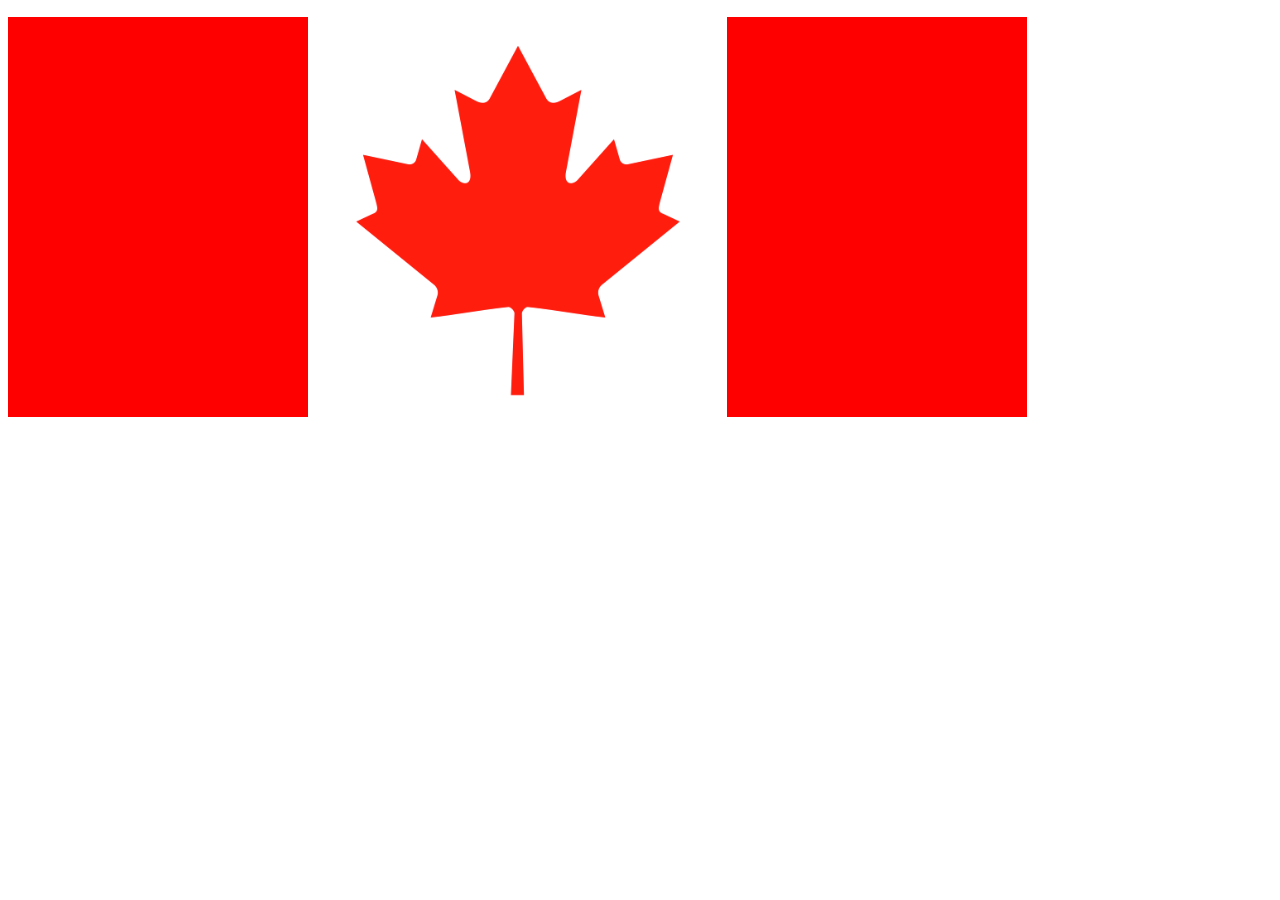
<file: bandeiras fodas/indexcanada.html>
<!DOCTYPE html>
<html lang="en">
<head>
    <meta charset="UTF-8">
    <meta name="viewport" content="width=device-width, initial-scale=1.0">
    <title>Document</title>
    <link rel="stylesheet" href="stylecanada.css">
</head>
<body>
    <div class="d1" id="a1"></div>
  <div class="d2" style="background-color: white;">
  <img src="imagemcanadation.png" alt="Exemplo">
</div>
    <div class="d1" id="a3"></div>
</body>
</html>
</file>
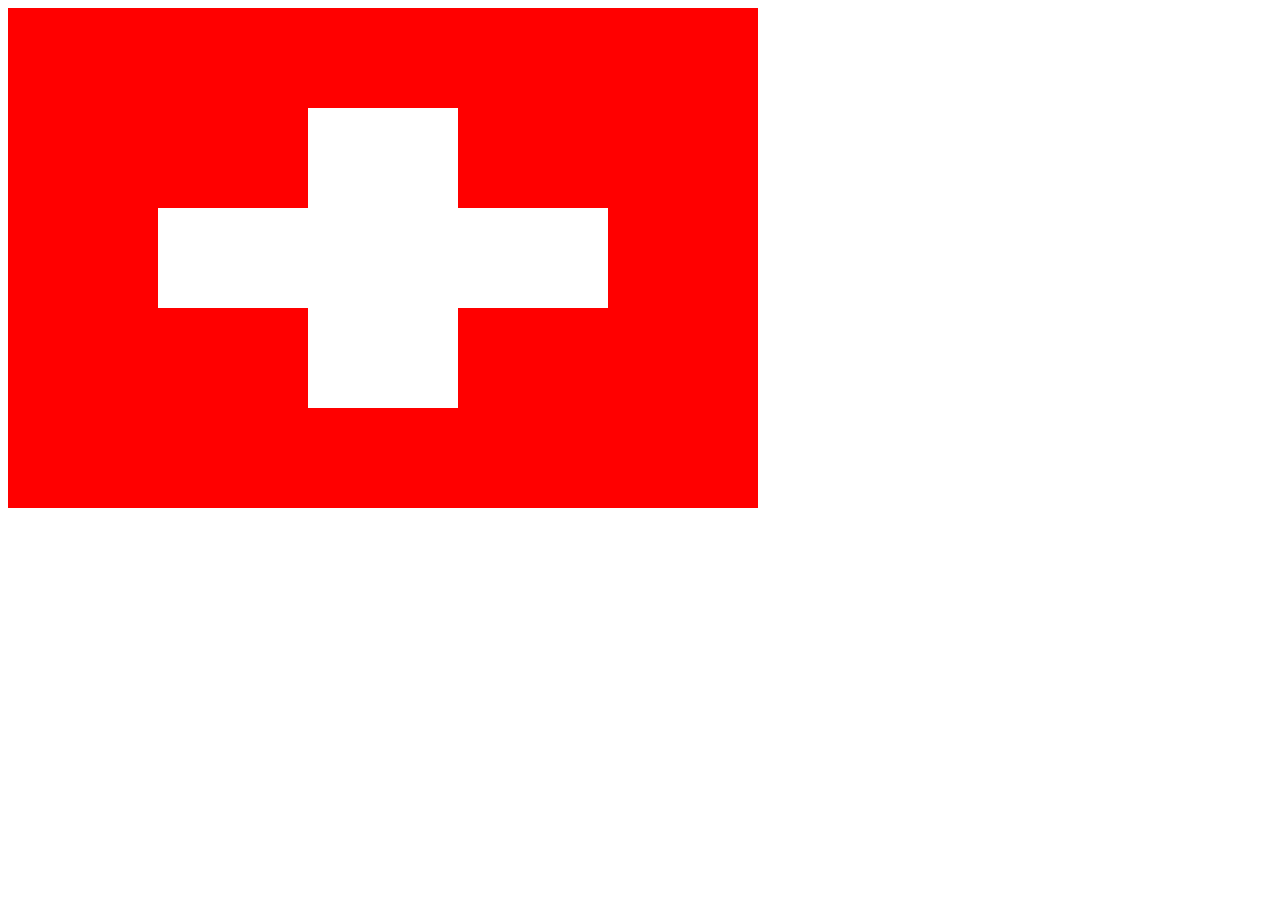
<file: bandeiras fodas/indexsuiça.html>
<!DOCTYPE html>
<html lang="en">
<head>
    <meta charset="UTF-8">
    <meta name="viewport" content="width=device-width, initial-scale=1.0">
    <title>Document</title>
    <link rel="stylesheet" href="stylesuiça.css">
</head>
<body>
        <div class="c"></div>
        <div class="c"><div class="w1"></div></div>
        <div class="c"><div class="w2"></div></div>
        <div class="c"><div class="w1"></div></div>
                <div class="c"></div>
</body>
</html>
</file>
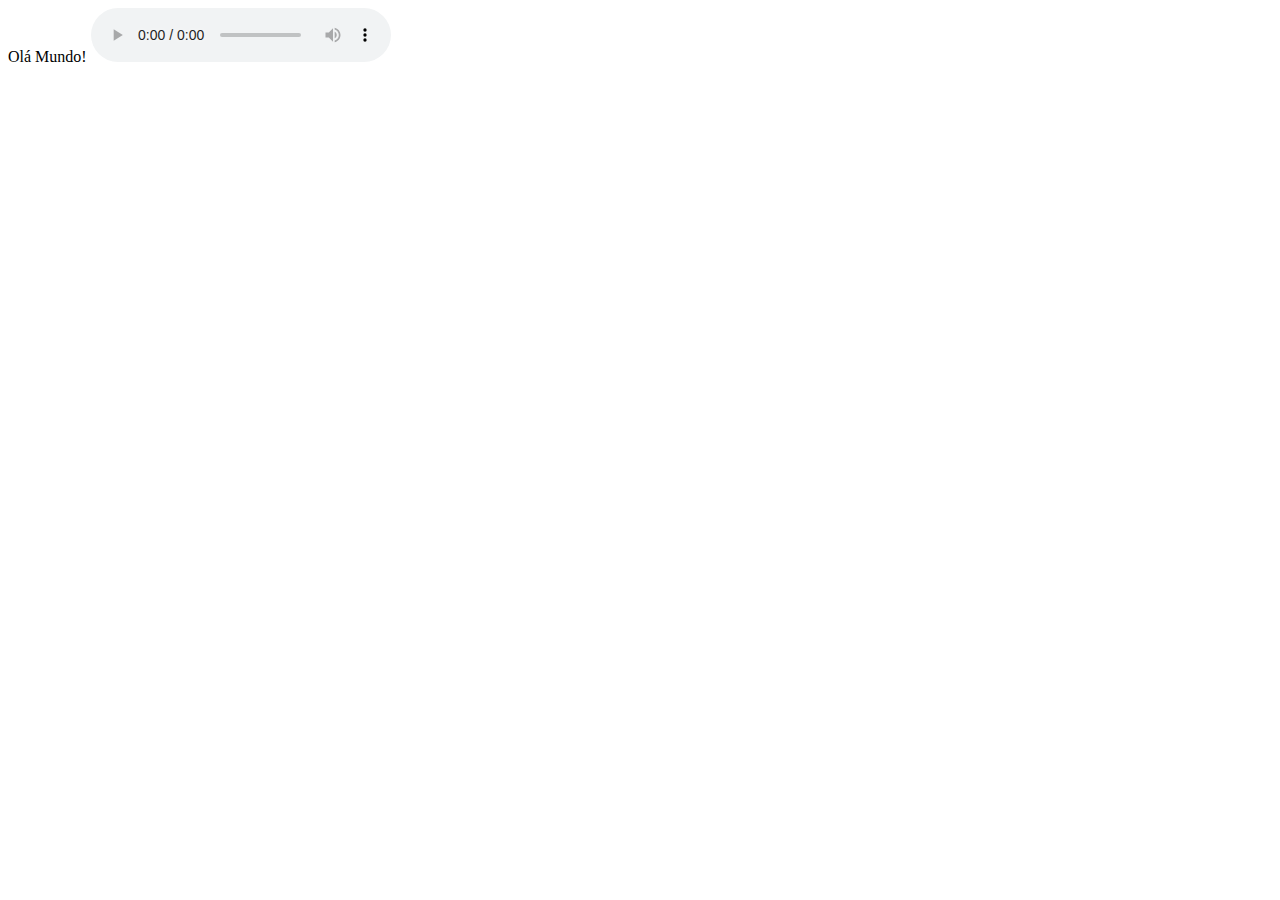
<file: proj1/primeira-pagina.html>
<!DOCTYPE html>
<html>
<body>

Olá Mundo!
<audio autoplay controls>
        <source src="C:\Users\CABER\OneDrive\Área de Trabalho\proj1\Yo Phone Linging-Downringtone.com.mp3" type="audio/mp3">
        Your browser does not support the audio element.
</audio>
</body>
</html>
</file>
<file: bordermarginpadding/style.css>
body{
   background-color: #212529;
}
.Table1{
    border: 1px solid  #495057;
  border-radius: 10px;
  border-collapse: separate;
  border-spacing: 0;
  background-color:#212529;
  color: white;

}
td, th{
    padding: 30px 30px;
    text-align: left;
    border-bottom: 1px solid #495057;
    border-collapse: collapse;
}
#idhaha{
    border-bottom: 0;
}
#table2{
    background-color: #2C3034;
}
</file>
<file: Carlos Alberto Rodrigues Netto e Davi curto Pessanha/style.css>
body {
    font-family: Arial, sans-serif;
    background: white;
    height: 100vh;
    display: flex;
    align-items: center;
    justify-content: center;
    margin: 0;
}

.container {
    background-color: white;
    padding: 30px;
    width: 20px;
}

h1 {
    font-size: 100px;
    text-align: center;
    color: #333;
}

form {
    display: flex;
    flex-direction: column;
    align-items: center;
    width: 100%;
}   

label {
    margin-top: 10;
    font-weight: bold;
    font-size: 3vh;
    color: #444;
}

input, textarea {
    padding: 10px;
    margin-top: 20px;
    margin-bottom: 20px;
    border-radius: 8px;
    border: 2px solid #ccc;
    font-size: 24px;
    width: 40%;
}

textarea {
    resize: none;
    height: 100px;
}

#contador {
    font-size: 16px;
    color: #666;
    margin-top: 5px;
    text-align: right;
}

button {
    background-color: gray;
    color: white;
    border: none;
    border-radius: 8px;
    padding: 12px;
    font-size: 18px;
    margin-top: 15px;
    cursor: pointer;
    transition: background 0.3s ease;
}

button:hover {
    background-color: black;
}
</file>
<file: CSS/CSS!!!!!.css>
/* Seletor tag */
h1 {
    color: #ff0000;
    text-align: center;
    margin-top: 20px;
}
p{
    color:gray
}

/* Seletor Classe */
.texto-comum{

    color: black;
    text-align: left;
}
.t2{
    text-decoration: underline;
    font-weight: normal;
}
/* Seletor Universal */

*{
    font-family: Arial;
    color: palegoldenrod
}
/* Seletor por ID */
</file>
<file: display/style.css>
html, body{
    padding: 0;
    margin: 0;

}
h1{
    margin: 0;
    display:inline-block;
    padding: 0% ;
    text-align: center;
    width:33.333%;
}
#a1{
    background-color: blue;
}
#a2{
    background-color: red;
}
#a3{
    background-color: green;

}
</file>
<file: div/style.css>
.d1{
    height: 400px;
    width: 300px;
    display:inline-block
}
#a1{
    background-color: blue;
}
#a3{
    background-color: red;
}
</file>
<file: Formularios/estilos.css>
.texto{
    color: red;
    border: 1px solid red;
}

/* #corfundo_texto{
    text-transform: uppercase;
} */
</file>
<file: Formularios/dragdrop.css>
#drop-area {
    border: 2px dashed #666;
    border-radius: 10px;
    padding: 20px;
    text-align: center;
    cursor: pointer;
    margin-top: 10px;
    background-color: #f9f9f9;
    transition: background-color 0.3s, border-color 0.3s;
}

#drop-area.highlight {
    border-color: #007bff;
    background-color: #e9f3ff;
}

#file-list {
    margin-top: 10px;
    font-size: 14px;
    color: #333;
}
</file>
<file: bandeiras fodas/stylecanada.css>
.d1{
    height: 400px;
    width: 300px;
    display:inline-block;
    background-color: red;
}
.d2{
    display: inline-block;
    background-color: white;
}
.d2 img {
  max-width: 100%;
  max-height: 100%;
  display: inline-block;
  margin: auto;
}
</file>
<file: bandeiras fodas/stylesuiça.css>
:root{
     --base: 150px
 }
 *{
    height: 100px;
 }
 
 .c{
    background-color: red;
    width: calc(5* var(--base));
 }

 .w1{
    background-color: white;
    width: calc(1* var(--base));
    margin:auto
 }
 .w2{
    background-color: white;
      width: calc(3* var(--base));
    margin: auto;
 }
</file>
